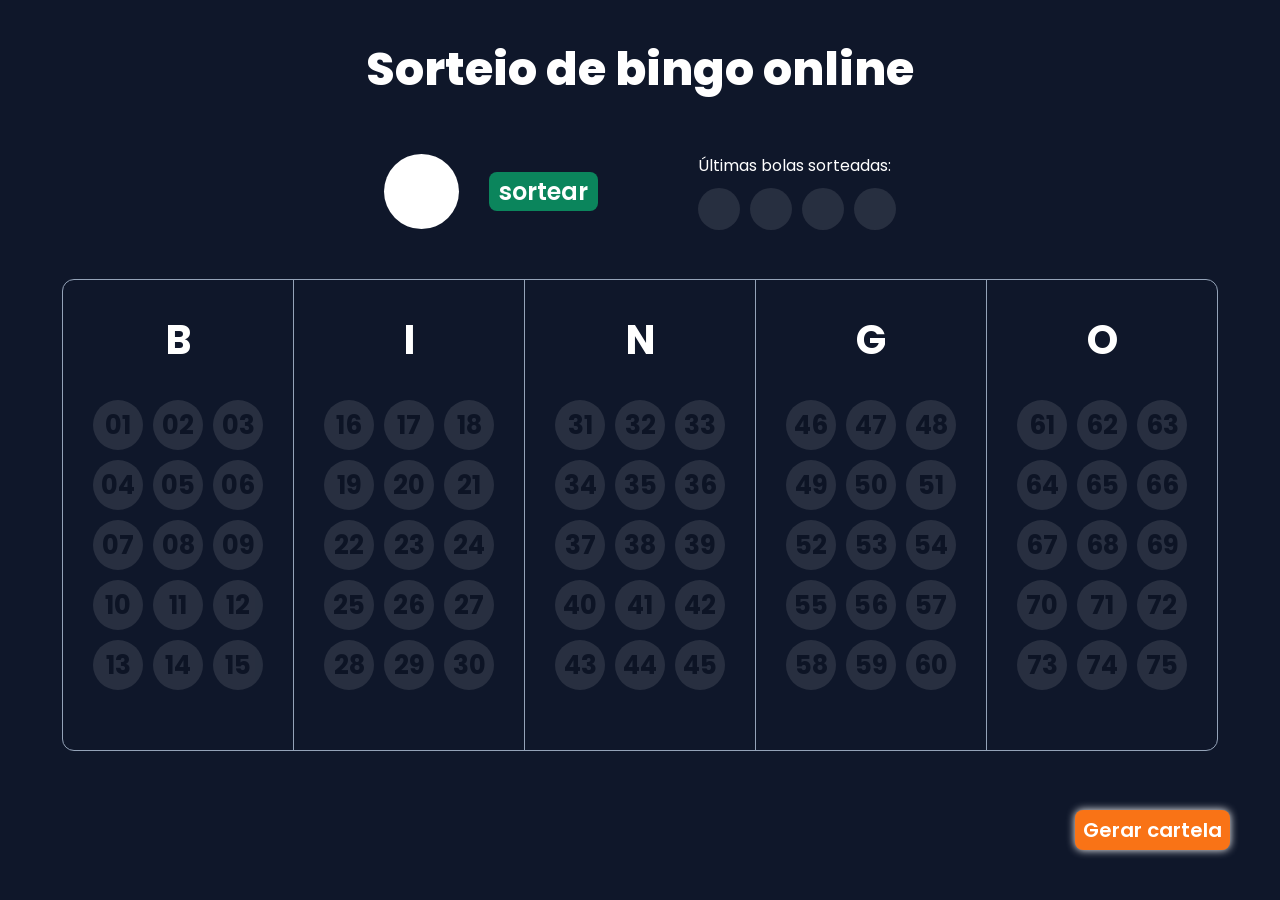
<file: index.html>
<!DOCTYPE html>
<html lang="pt-br">
<head>
    <link rel="preconnect" href="https://fonts.googleapis.com">
    <link rel="preconnect" href="https://fonts.gstatic.com" crossorigin>

    <meta charset="UTF-8">
    <meta name="viewport" content="width=device-width, initial-scale=1.0">
    <title>Bingo online</title>

    <link rel="stylesheet" href="styles/index.css">
    <link href="https://fonts.googleapis.com/css2?family=Poppins:ital,wght@0,100;0,200;0,300;0,400;0,500;0,600;0,700;0,800;0,900;1,100;1,200;1,300;1,400;1,500;1,600;1,700;1,800;1,900&display=swap" rel="stylesheet">
    <script src="script.js" defer></script>
</head>
<body>
    <h1>Sorteio de bingo online</h1>
    <main>
        <section class="draw-section">
            <div class="draw">
                <div class="ball-result-container">
                    <p class="ball-result">
                        <span class="ball-letter"></span>
                        <span class="ball-number"></span>
                    </p>
                </div>
                <button id="draw-btn">sortear</button>
            </div>
            <div class="history">
                <p>Últimas bolas sorteadas:</p>
                <ul>
                    <li></li>
                    <li></li>
                    <li></li>
                    <li></li>
                    <li></li>
                </ul>
            </div>
        </section>

        <section class="drawn-balls-section">

            <article class="ball-group B">
                
                <h2>B</h2>
                
                <ul>
                    <li>01</li>
                    <li>02</li>
                    <li>03</li>
                    <li>04</li>
                    <li>05</li>
                    <li>06</li>
                    <li>07</li>
                    <li>08</li>
                    <li>09</li>
                    <li>10</li>
                    <li>11</li>
                    <li>12</li>
                    <li>13</li>
                    <li>14</li>
                    <li>15</li>
                </ul>
            </article>

            <article class="ball-group I">
                
                <h2>I</h2>
                
                <ul>
                    <li>16</li>
                    <li>17</li>
                    <li>18</li>
                    <li>19</li>
                    <li>20</li>
                    <li>21</li>
                    <li>22</li>
                    <li>23</li>
                    <li>24</li>
                    <li>25</li>
                    <li>26</li>
                    <li>27</li>
                    <li>28</li>
                    <li>29</li>
                    <li>30</li>
                </ul>
            </article>

            <article class="ball-group N">
                
                <h2>N</h2>
                
                <ul>
                    <li>31</li>
                    <li>32</li>
                    <li>33</li>
                    <li>34</li>
                    <li>35</li>
                    <li>36</li>
                    <li>37</li>
                    <li>38</li>
                    <li>39</li>
                    <li>40</li>
                    <li>41</li>
                    <li>42</li>
                    <li>43</li>
                    <li>44</li>
                    <li>45</li>
                </ul>
            </article>

            <article class="ball-group G">
                
                <h2>G</h2>
                
                <ul>
                    <li>46</li>
                    <li>47</li>
                    <li>48</li>
                    <li>49</li>
                    <li>50</li>
                    <li>51</li>
                    <li>52</li>
                    <li>53</li>
                    <li>54</li>
                    <li>55</li>
                    <li>56</li>
                    <li>57</li>
                    <li>58</li>
                    <li>59</li>
                    <li>60</li>
                </ul>
            </article>

            <article class="ball-group O">
                
                <h2>O</h2>
                
                <ul>
                    <li>61</li>
                    <li>62</li>
                    <li>63</li>
                    <li>64</li>
                    <li>65</li>
                    <li>66</li>
                    <li>67</li>
                    <li>68</li>
                    <li>69</li>
                    <li>70</li>
                    <li>71</li>
                    <li>72</li>
                    <li>73</li>
                    <li>74</li>
                    <li>75</li>
                </ul>
            </article>

        </section>
        
    </main>

    <button class="btn-generate-card">
        Gerar cartela
    </button>

    <aside class="confirmation-modal">
        <p>A cartela será gerada em uma nova janela.</p>
        <div>
            <a href="card.html" target="_blank">
                gerar
            </a>
            <button class="close-modal">
                cancelar
            </button>
        </div>
    </aside>
</body>
</html>
</file>
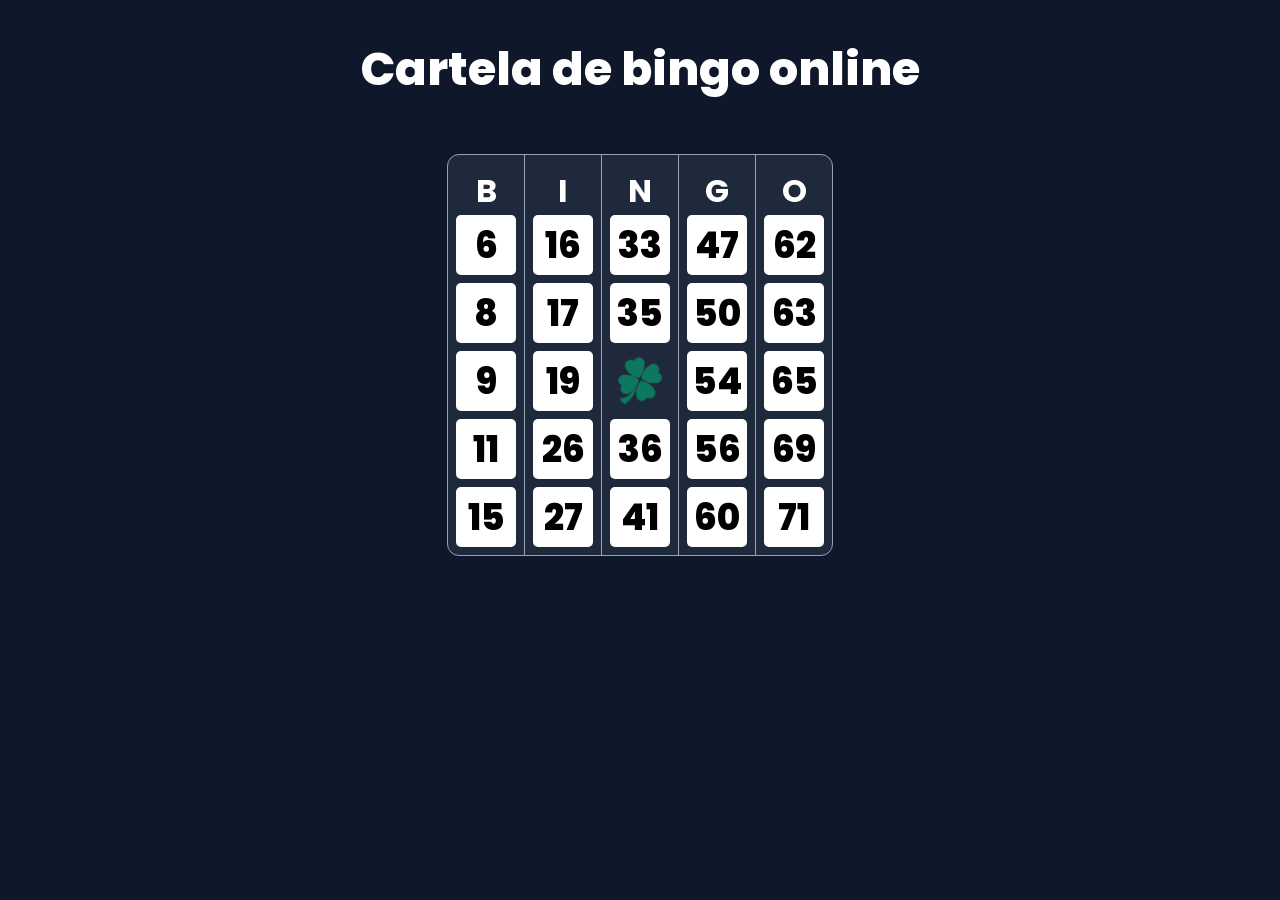
<file: card.html>
<!DOCTYPE html>
<html lang="pt-br">

<head>
    <link rel="preconnect" href="https://fonts.googleapis.com">
    <link rel="preconnect" href="https://fonts.gstatic.com" crossorigin>
    <meta charset="UTF-8">
    <meta name="viewport" content="width=device-width, initial-scale=1.0">
    <title>Cartela de bingo</title>
    <link rel="stylesheet" href="styles/index.css">
    <link
        href="https://fonts.googleapis.com/css2?family=Poppins:ital,wght@0,100;0,200;0,300;0,400;0,500;0,600;0,700;0,800;0,900;1,100;1,200;1,300;1,400;1,500;1,600;1,700;1,800;1,900&display=swap"
        rel="stylesheet">
    <script src="gerenate-card.js" defer></script>
</head>

<body>
    <h1>Cartela de bingo online</h1>

    <main>
        <section class="card">
            <article class="B">
                <h2>B</h2>
                <ul>
                    <li></li>
                    <li></li>
                    <li></li>
                    <li></li>
                    <li></li>
                </ul>
            </article>
            <article class="I">
                <h2>I</h2>
                <ul>
                    <li></li>
                    <li></li>
                    <li></li>
                    <li></li>
                    <li></li>
                </ul>
            </article>
            <article class="N">
                <h2>N</h2>
                <ul>
                    <li></li>
                    <li></li>
                    <li>
                        <img src="assets/trevo.svg" alt="trevo">
                    </li>
                    <li></li>
                    <li></li>
                </ul>
            </article>
            <article class="G">
                <h2>G</h2>
                <ul>
                    <li></li>
                    <li></li>
                    <li></li>
                    <li></li>
                    <li></li>
                </ul>
            </article>
            <article class="O">
                <h2>O</h2>
                <ul>
                    <li></li>
                    <li></li>
                    <li></li>
                    <li></li>
                    <li></li>
                </ul>
            </article>
        </section>
    </main>
</body>

</html>
</file>
<file: styles/index.css>
@import url(global.css);
@import url(draw-section.css);
@import url(drawn-balls-section.css);
@import url(generate-card.css);
@import url(card.css);
@import url(animations.css);
</file>
